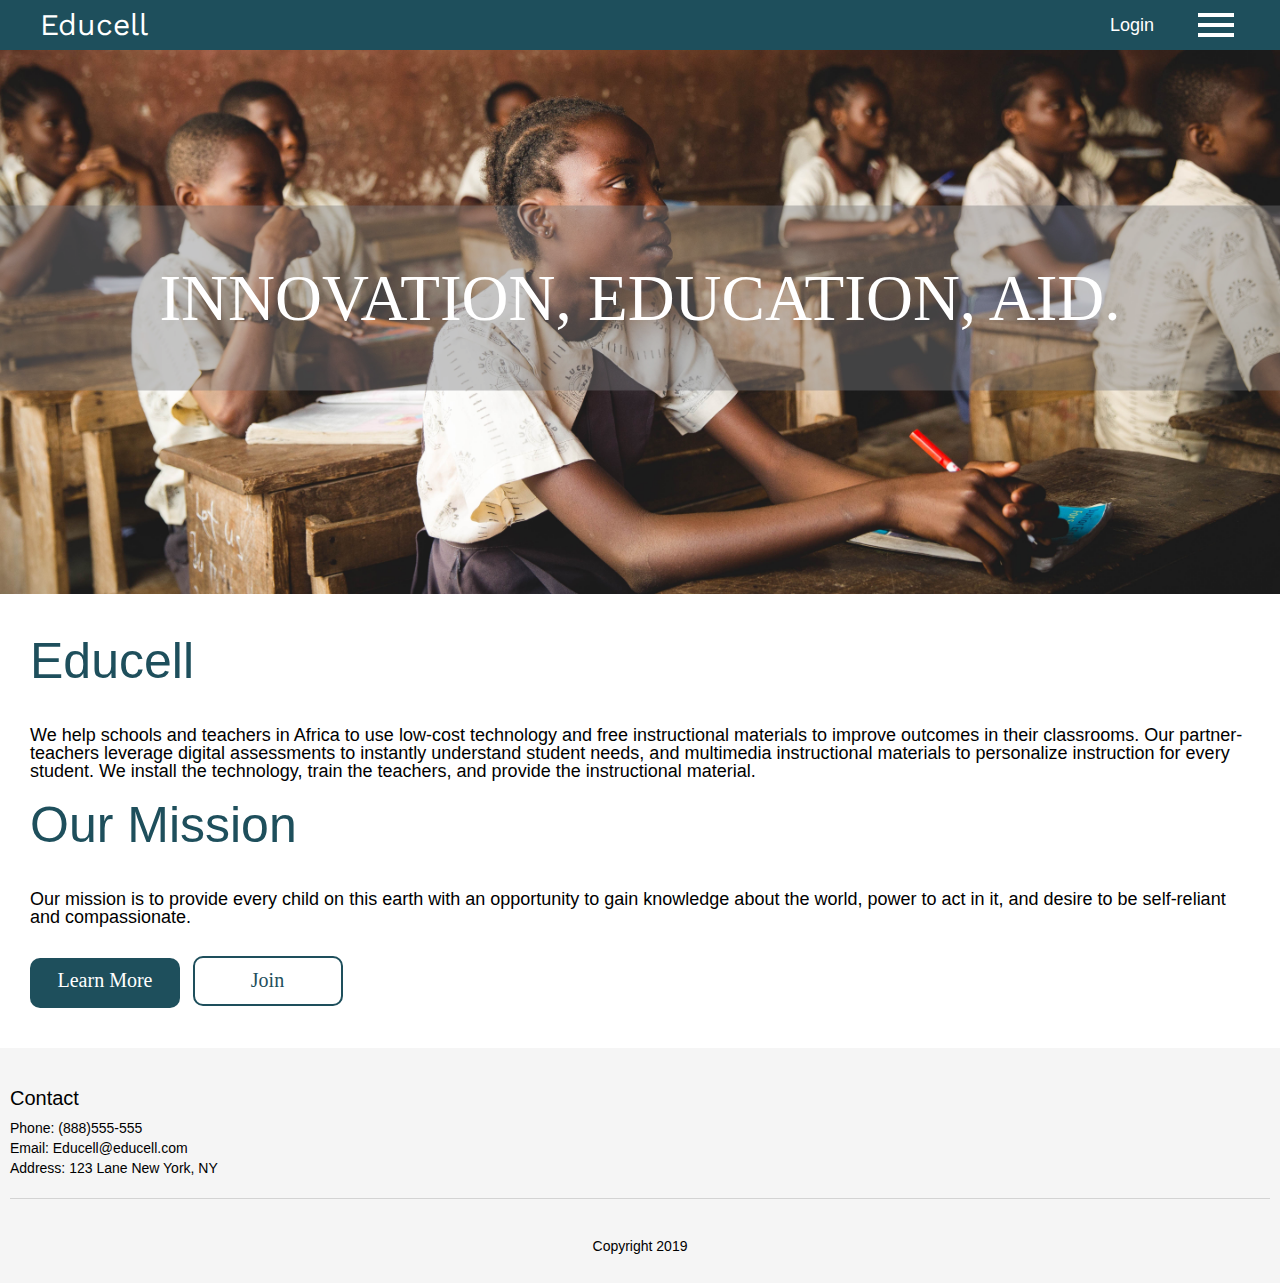
<file: index.html>
<!DOCTYPE html>
<html lang="en">
<head>
    <meta charset="UTF-8">
    <meta name="viewport" content="width=device-width, initial-scale=1.0">
    <meta http-equiv="X-UA-Compatible" content="ie=edge">
    <link href="https://fonts.googleapis.com/css?family=Work+Sans" rel="stylesheet">
    <link rel="stylesheet" href="index.css">
    <title>Educell</title>
    <link rel="icon" type="image/png" href="./images/EducellFavicon.png">
    <script src="menu.js" async></script>
</head>
<body>
    <div class="container">
        <header>
            <div class="header">
                <a class="hero" href="index.html">Educell</a>
                <div class="right-side-nav">
                    <a href="#">Login</a>
                    <img class="menu-button" src="./images/menu.png"/>
                </div>
            </div>
            <div class="menu">
                <a href="index.html">Home</a><br>
                <a href="#">Services</a><br>
                <a href="about-us.html">About Us</a>
                <a href="#">Join</a>
            </div>
        </header>

    <section class="jumbotron">
        <img class="jumbo-img" src="./images/schoolChildren.jpg" alt="Children sitting in desks at school">
        <div class="opacity">
            <p class="jumbo-text">INNOVATION, EDUCATION, AID.</p>
        </div>
    </section>

    <section class="main-content">
        <h1>Educell</h1>
        <p>We help schools and teachers in Africa to use low-cost technology and free instructional materials to improve outcomes in their classrooms. Our partner-teachers leverage digital assessments to instantly understand student needs, and multimedia instructional materials to personalize instruction for every student. We install the technology, train the teachers, and provide the instructional material.
        </p>
        <h1>Our Mission</h1>
        <p>Our mission is to provide every child on this earth with an opportunity to gain knowledge about the world, power to act in it, and desire to be self-reliant and compassionate.</p>

        <div class="button"> <a href="#">Learn More</a></div>
        <div class="button2"><a href="#">Join</a></div>

    </section>

    <footer>
        <div class="footer-content">
            <h2>Contact</h2>
            <div class="footer-text">
                <h4>Phone: (888)555-555</h4>
                <h4>Email: Educell@educell.com</h4>
                <h4>Address: 123 Lane New York, NY</h4>
            </div>
        </div>

        <div class="bottom-footer">
            <h4>Copyright 2019</h4>
        </div>

    </footer>
    </div> <!--main container-->
</body>
</html>
</file>
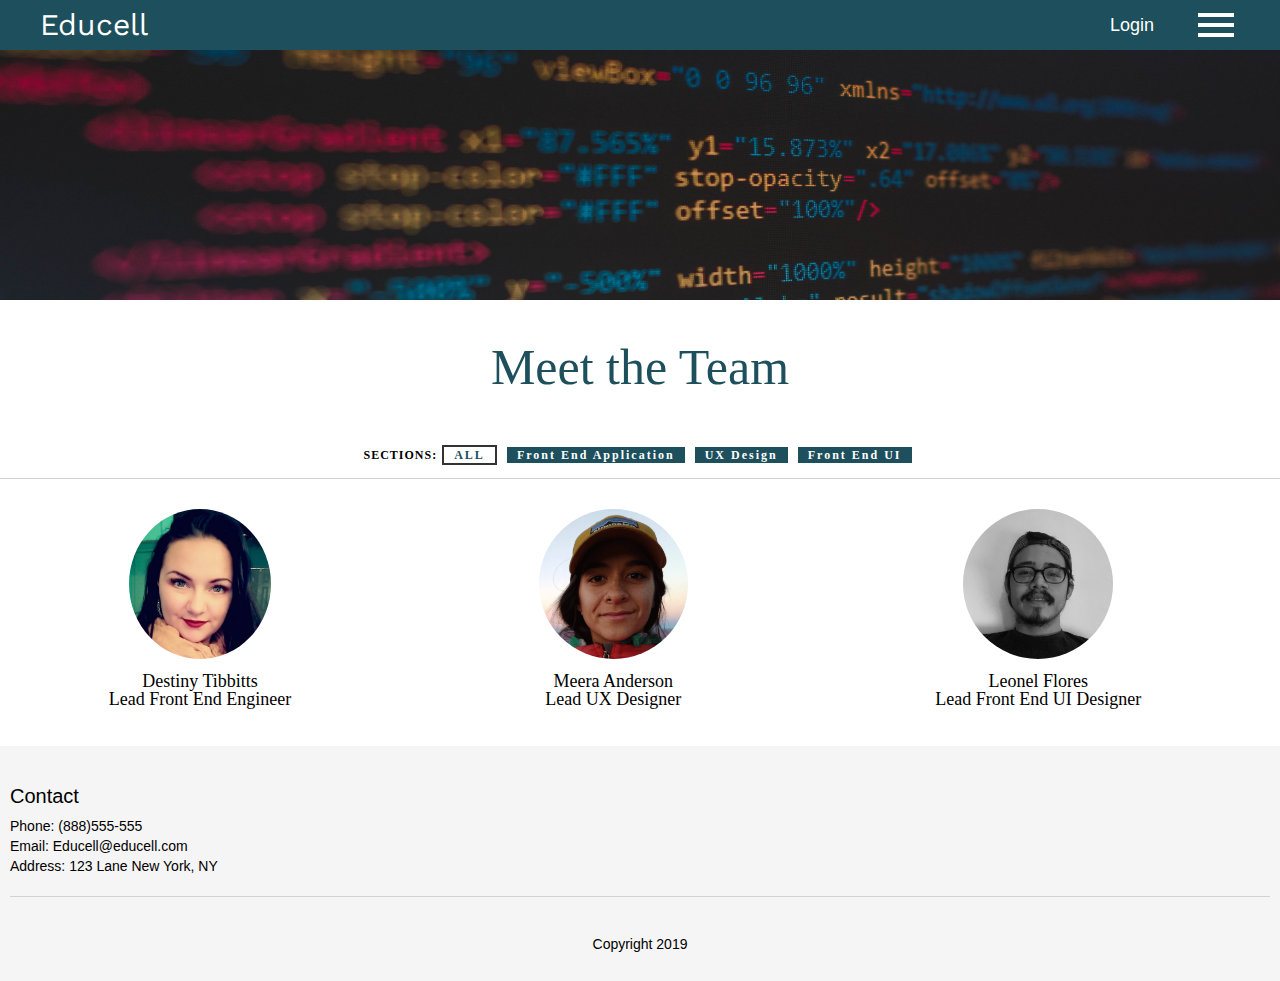
<file: about-us.html>
<!DOCTYPE html>
<html lang="en">
<head>
    <meta charset="UTF-8">
    <meta name="viewport" content="width=device-width, initial-scale=1.0">
    <meta http-equiv="X-UA-Compatible" content="ie=edge">
    <link href="https://fonts.googleapis.com/css?family=Work+Sans" rel="stylesheet">
    <link rel="stylesheet" href="index.css">
    <title>Educell</title>
    <link rel="icon" type="image/png" href="./images/EducellFavicon.png">
    <script src="menu.js" async></script>
    <script src="tabs.js" async></script>

</head>
<body>
    <div class="container">
        <header>
            <div class="header">
                <a class="hero" href="index.html">Educell</a>
                <div class="right-side-nav">
                    <a href="#">Login</a>
                    <img class="menu-button" src="./images/menu.png"/>
                </div>
            </div>
            <div class="menu">
                <a href="index.html">Home</a><br>
                <a href="#">Services</a><br>
                <a href="about-us.html">About Us</a>
                <a href="#">Join</a>
            </div>
        </header>

        
            <div class="aboutUsPic">
                <img class="aboutUs-img" src="./images/aboutUscodesnippet2.jpg" alt="empty classroom with desks">
            </div>
            
        <section class="aboutUs-mainContent">
            <h1>Meet the Team</h1>

            <div class="tabs">
                <div class="topics">
                    <span class="title">SECTIONS:</span>
                    <div data-tab="all" class="tab active-tab">ALL</div>
                    <div data-tab="FE-engineer" class="tab">Front End Application</div>
                    <div data-tab="UX" class="tab">UX Design</div>
                    <div data-tab="UI" class="tab">Front End UI</div>
                </div>
            </div>
            
            <div class="teamBios">
                <div class="card" data-tab="FE-engineer">
                    <img class="bioImg" src="./images/Destiny.jpg" alt="">
                    <p>Destiny Tibbitts</p>
                    <p>Lead Front End Engineer</p>
                    <a href="https://github.com/Dtibbs5145">GH: Dtibbs5149</a>
                </div>

                <div class="card" data-tab="UX">
                    <img class="bioImg" src="./images/Meera.jpg" alt="">
                    <p>Meera Anderson</p>
                    <p>Lead UX Designer</p>
                    <a href="https://github.com/meeraandersen">GH: meeraanderson</a>
                </div>

                <div class="card" data-tab="UI">
                    <img class="bioImg" src="./images/LeonelProfile.jpg" alt="">
                    <p>Leonel Flores</p>
                    <p>Lead Front End UI Designer</p>
                    <a href="https://github.com/lflores12">GH: lflores12</a>
                </div>

            </div>
        </section>

        <footer>
                <div class="footer-content">
                    <h2>Contact</h2>
                    <div class="footer-text">
                        <h4>Phone: (888)555-555</h4>
                        <h4>Email: Educell@educell.com</h4>
                        <h4>Address: 123 Lane New York, NY</h4>
                    </div>
                </div>
        
                <div class="bottom-footer">
                    <h4>Copyright 2019</h4>
                </div>
        
            </footer>
    </div> <!--Main Container-->
</body>
</file>
<file: index.css>
/*------------------------------------*\
RESET
\*------------------------------------*/
/* http://meyerweb.com/eric/tools/css/reset/ 
v2.0b1 | 201101 
NOTE:WORK IN PROGRESS
USE WITH CAUTION AND TEST WITH ABANDON */
html,
body,
div,
span,
applet,
object,
iframe,
h1,
h2,
h3,
h4,
h5,
h6,
p,
blockquote,
pre,
a,
abbr,
acronym,
address,
big,
cite,
code,
del,
dfn,
em,
img,
ins,
kbd,
q,
s,
samp,
small,
strike,
strong,
sub,
sup,
tt,
var,
b,
u,
i,
center,
dl,
dt,
dd,
ol,
ul,
li,
fieldset,
form,
label,
legend,
table,
caption,
tbody,
tfoot,
thead,
tr,
th,
td,
article,
aside,
canvas,
details,
figcaption,
figure,
footer,
header,
hgroup,
menu,
nav,
section,
summary,
time,
mark,
audio,
video {
  margin: 0;
  padding: 0;
  border: 0;
  outline: 0;
  font-size: 100%;
  font: inherit;
  vertical-align: baseline;
}
/* HTML5 display-role reset for older browsers */
article,
aside,
details,
figcaption,
figure,
footer,
header,
hgroup,
menu,
nav,
section {
  display: block;
}
body {
  line-height: 1;
}
ol,
ul {
  list-style: none;
}
blockquote,
q {
  quotes: none;
}
blockquote:before,
blockquote:after,
q:before,
q:after {
  content: ’’;
  content: none;
}
ins {
  text-decoration: none;
}
del {
  text-decoration: line-through;
}
table {
  border-collapse: collapse;
  border-spacing: 0;
}
* {
  box-sizing: border-box;
}
html {
  font-size: 62.5%;
}

h4 {
    font-size: 1.4rem;
    font-family: Arial, Helvetica, sans-serif;
}

h2 {
    font-size: 2rem;
    font-family: Arial, Helvetica, sans-serif;
}

a {
    text-decoration: none;
    color: white;
}

.container {
    width: 100%;
    /* max-width: 1250px; */
    margin: 0 auto;

}

@media(max-width: 510px){
    .container{
        width:100%;
        max-width: 510px;
    }
}
header {
    /* width: 100%;
    display: flex;
    flex-direction: row;
    justify-content: space-between;
    color: white;
    background: #1E4F5C;
    font-size: 3rem;
    height: 50px;
    padding: 0 40px; */
    /* position: fixed;
    z-index: 2; */
}

.header {
    /* font-size: 3rem; */
    display: flex;
    flex-direction: row;
    justify-content: space-between;
    height: 50px;
    width: 100%;
    position: fixed;
    z-index: 2;
    background: #1E4F5C;
    font-size: 3rem;
    padding: 0 40px;
    color: white;
}

@media(max-width:510px){
    .jumbotron {
        padding-top: 50px;
    }
}

.header a {
    color: white;
    text-decoration: none;
}

.header a:hover {
    cursor: pointer;
}

.right-side-nav {
    display: flex;
    flex-direction: row;
    align-items: center;
    font-size: 1.8rem;
    width: 130px;
    justify-content: space-between;
    font-family: Arial, Helvetica, sans-serif;
}

.hero {
    margin-top: 10px;
    font-family: 'Work Sans', sans-serif;
}

.menu {
    display: none;
    position: fixed;
    top: 50px;
    right: 0;
    width: 150px;
    height: 50vh;
    background-color: #1E4F5C;
    z-index: 2;
    text-align: center;
    line-height: 1.6;
}

.menu a {
    font-size: 2.5rem;
    text-align: center;
    font-family: Arial, Helvetica, sans-serif;
    text-decoration: none;
    color: white;
    margin-top: 10px;
}

.menu--open{
    display: block;
}

.menu-button {
    cursor: pointer;
}

.jumbo-img {
    width: 100%;
    height: auto;
    /* padding-top: 50px; */
}

.jumbotron {
    position: relative;
    text-align: center;
    height: 100%;
}

.jumbotron .jumbo-text {
    position: absolute;
    top: 50%;
    left: 50%;
    color: white;
    font-size: 6.5rem;
    transform: translate(-50%, -50%);
    background: rgba(120, 120, 122, 0.425);
    width: 100%;
    padding: 60px 0;
}

@media(max-width: 510px){
    .jumbotron .jumbo-text{
    font-size: 1.8rem;
    padding: 30px 0;
    }
}

@media(max-width: 810px){
    .jumbotron .jumbo-text {
        font-size: 3rem;
        padding: 30px 0;
    }
}

.main-content {
    margin: 40px 30px;
}

@media(max-width:510px){
    .main-content{
        height: 100%;
        display: flex;
        flex-direction: column;
        align-items: center;
    }
}


@media(max-width:810px){
    .main-content{
        height: 100%;
        display: flex;
        flex-direction: column;
        align-items: center;
    }
}



.main-content h1 {
    font-size: 5rem;
    color: #1E4F5C;
    font-family: Arial, Helvetica, sans-serif;
    margin-bottom: 40px;
    margin-top: 20px;
}

.main-content .button {
    width: 150px;
    background: #1E4F5C;
    font-size: 2rem;
    border-radius: 10px;
    text-align: center;
    height: 50px;
    margin-top: 30px;
    padding-top: 12px;
    color: white;
    display: inline-block;
    margin-right: 10px;
}

.main-content .button2  {
    width: 150px;
    background: white;
    font-size: 2rem;
    border-radius: 10px;
    text-align: center;
    height: 50px;
    margin-top: 30px;
    padding-top: 12px;
    color: #1E4F5C;
    display: inline-block;
    margin-right: 10px;
    border: 2px solid #1E4F5C;
}

@media(max-width:510px){
    .main-content .button2 {
        width: 80%;
    }
}

@media(max-width:810px){
    .main-content .button2 {
        width: 80%;
    }
}


@media(max-width:510px){
    .main-content .button {
        width: 80%;
    }
}

@media(max-width:810px){
    .main-content .button {
        width: 80%;
    }
}

.main-content .button2 a {
    color: #1E4F5C;
}

.main-content p {
    font-size: 1.8rem;
    font-family: Arial, Helvetica, sans-serif;
}

footer {
    background: whitesmoke;
    padding: 30px 0;
}


.footer-text {
    margin-bottom: 20px;
    line-height: 20px;
}

.footer-content {
    border-bottom: 1px solid lightgray;
    margin: 10px;
}

.footer-content h2 {
    margin-bottom: 10px;
}

@media(max-width:510px){
    .footer-content{
        text-align: center;
        height: 100%;
    }
}

@media(max-width:810px){
    .footer-content {
        text-align: center;
        height: 100%;
    }
}

.bottom-footer {
    text-align: center;
    margin-top: 20px;
    padding-top: 20px;
}

@media(max-width:510px){
    .bottom-footer{
        height: 100%;
    }
}

.aboutUs-img {
    height: 300px;
    width: 100%;
    margin-bottom: 40px;
    /* padding-top: 50px; */
}

.bioImg {
    height: 150px;
    width: auto;
    border-radius: 50%;
    margin-bottom: 10px;
}

.aboutUs-mainContent {
    text-align: center;
    font-size: 5rem;
    margin-bottom: 20px;
}


@media(max-width:510px){
    .aboutUs-mainContent{
        height: 100%;
    }
}


.aboutUs-mainContent h1 {
    margin-bottom: 40px;
    color: #1E4F5C;
}

.tabs {
    border-bottom: 1px solid lightgrey;
    display: flex;
    justify-content: center;
    align-items: center;
    flex-direction: row;
    width: 100%;
    height: 47px;
    background-color: #fff;
    margin-bottom: 30px;
  }

  .tabs .topics {
    display: flex;
    justify-content: none;
    align-items: center;
    flex-direction: row;
  }
  .tabs .topics .title {
    font-size: 12px;
    letter-spacing: 1px;
    font-weight: bold;
  }
  .tabs .topics .tab {
    display: flex;
    justify-content: none;
    align-items: center;
    flex-direction: row;
    color: white;
    background-color: #1E4F5C;
    margin: 0 5px;
    padding: 2px 10px;
    font-size: 12px;
    letter-spacing: 2px;
    cursor: pointer;
    font-weight: bold;
  }
  .tabs .topics .tab:hover {
    text-decoration: underline;
  }
  .tabs .topics .active-tab {
    background-color: #fff;
    color: #1E4F5C;
    border: 2px solid #333;
  }

.teamBios {
    display: flex;
    flex-direction: row;
    flex-wrap: wrap;
    width: 100%;
    justify-content: space-around;
}

@media(max-width:510px){
    .teamBios{
        display: flex;
        flex-direction: column;
        flex-wrap: nowrap;
        justify-content: space-evenly;
        height: 100%;
    }
}

@media (max-width:810px){
    .teamBios{
        display: flex;
        flex-direction: column;
        flex-wrap: nowrap;
        justify-content: space-evenly;
        height: 100%;
    }
}

.card {
    font-size: 1.8rem;
    margin-right: 30px;
}

@media(max-width:510px){
    .card{
        margin-bottom: 20px;
        height: 100%;
        margin-right: 0;
    }
}
</file>
